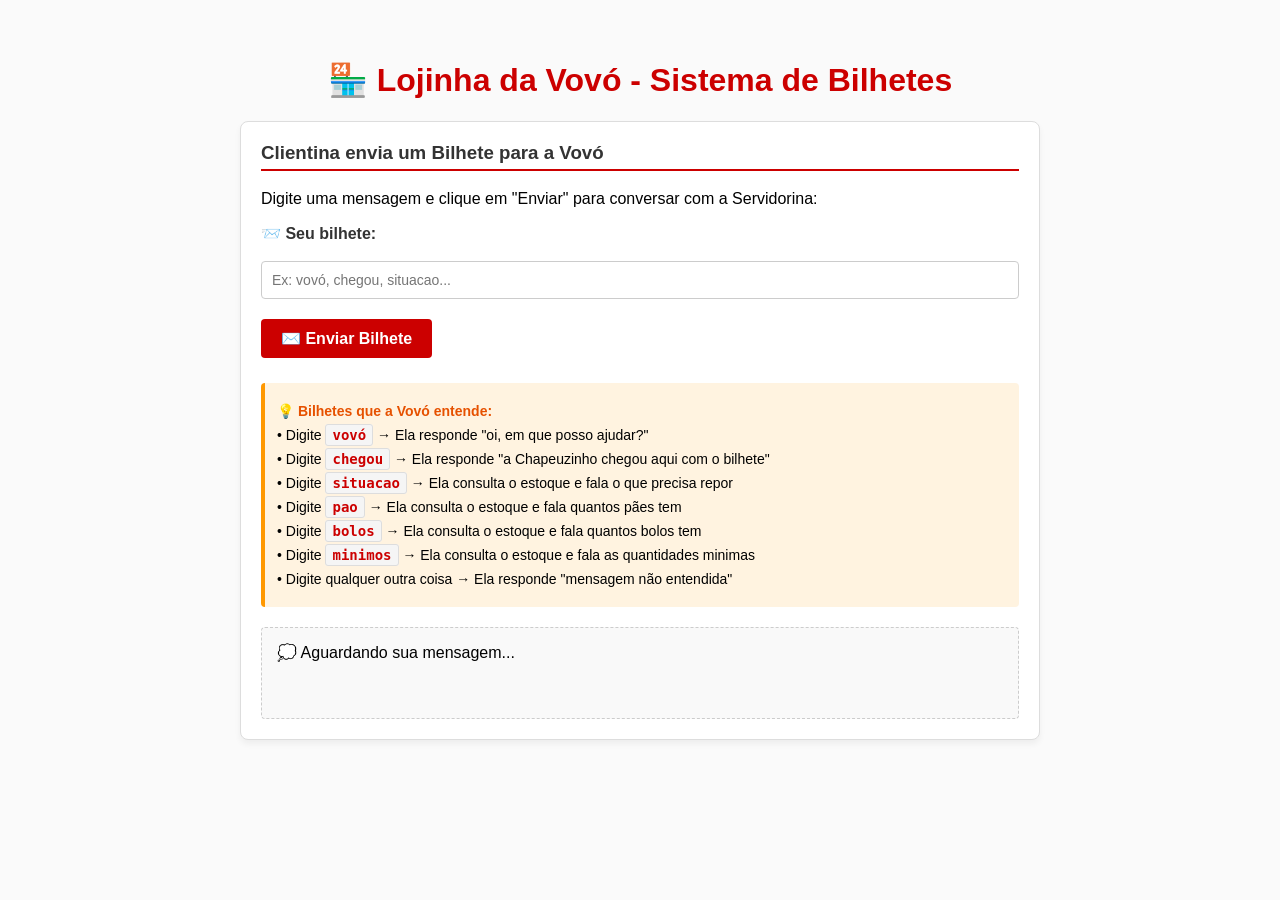
<file: chapelzinhoClienteServer/public/index.html>
<!DOCTYPE html>
<html lang="pt-BR">

<head>
    <meta charset="UTF-8">
    <title>Lojinha da Vovó - Sistema de Bilhetes</title>
    <link rel="stylesheet" href="index.css">
    
</head>

<body>
    <h1>🏪 Lojinha da Vovó - Sistema de Bilhetes</h1>
    
    <div class="container">
        <h3>Clientina envia um Bilhete para a Vovó</h3>
        <p>Digite uma mensagem e clique em "Enviar" para conversar com a Servidorina:</p>
        
        <label for="inputMensagem">📨 Seu bilhete:</label>
        <input type="text" id="inputMensagem" placeholder="Ex: vovó, chegou, situacao..." />
        
        <button onclick="enviarMensagem()">✉️ Enviar Bilhete</button>
        
        <div class="exemplos">
            <p><strong>💡 Bilhetes que a Vovó entende:</strong></p>
            <p>• Digite <span class="codigo">vovó</span> → Ela responde "oi, em que posso ajudar?"</p>
            <p>• Digite <span class="codigo">chegou</span> → Ela responde "a Chapeuzinho chegou aqui com o bilhete"</p>
            <p>• Digite <span class="codigo">situacao</span> → Ela consulta o estoque e fala o que precisa repor</p>
            <p>• Digite <span class="codigo">pao</span> → Ela consulta o estoque e fala quantos pães tem</p>
            <p>• Digite <span class="codigo">bolos</span> → Ela consulta o estoque e fala quantos bolos tem</p>
            <p>• Digite <span class="codigo">minimos</span> → Ela consulta o estoque e fala as quantidades minimas</p>
            <p>• Digite qualquer outra coisa → Ela responde "mensagem não entendida"</p>
        </div>
        
        <div id="resultadoMensagem" class="resultado">💭 Aguardando sua mensagem...</div>
    </div>

    <script>
        // Configuração do servidor (fácil de entender para iniciantes)
        const enderecoServidor = 'localhost';
        const porta = '3001';

        // Função para enviar mensagem via POST
        async function enviarMensagem() {
            // 1. Pegar o que o usuário digitou
            const mensagem = document.getElementById('inputMensagem').value.trim();
            
            // 2. Verificar se não está vazio
            if (!mensagem) {
                document.getElementById('resultadoMensagem').innerHTML = '<div class="erro">❌ Não envie bilhetes em branco!</div>';
                return;
            }

            // 3. Montar o pacote (JSON) que será enviado
            const bilheteJSON = {
                mensagem: mensagem  // O campo "mensagem" é o que o servidor espera
            };

            try {
                // 4. Enviar o bilhete para a Servidorina usando POST
                const resposta = await fetch(`http://${enderecoServidor}:${porta}/api/mensagens`, {
                    method: 'POST',              // Método POST (enviar dados)
                    headers: {
                        'Content-Type': 'application/json',  // Diz que estamos enviando JSON
                    },
                    body: JSON.stringify(bilheteJSON)       // Converte o objeto para texto JSON
                });
                
                // 5. Converter a resposta da Servidorina para JSON
                const dados = await resposta.json();

                // 6. Mostrar a resposta na tela
                if (dados.status === "sucesso") {
                    // Formata a resposta para mostrar quebras de linha
                    const mensagemFormatada = dados.mensagem.replace(/\n/g, '<br>');
                    document.getElementById('resultadoMensagem').innerHTML = `
                        <div class="sucesso">
                            <strong>✅ A Vovó respondeu:</strong><br>
                            ${mensagemFormatada}
                        </div>
                    `;
                } else {
                    document.getElementById('resultadoMensagem').innerHTML = `<div class="erro">❌ ${dados.mensagem}</div>`;
                }
                
                // 7. Limpar o campo de entrada
                document.getElementById('inputMensagem').value = '';
                
            } catch (erro) {
                // 8. Se algo deu errado na comunicação
                console.error('Erro:', erro);
                document.getElementById('resultadoMensagem').innerHTML = '<div class="erro">❌ O Lobo interceptou a Internetina! Erro de conexão com a Servidorina.</div>';
            }
        }

        // Permitir enviar pressionando Enter
        document.getElementById('inputMensagem').addEventListener('keypress', function(event) {
            if (event.key === 'Enter') {
                enviarMensagem();
            }
        });
    </script>
</body>

</html>
</file>
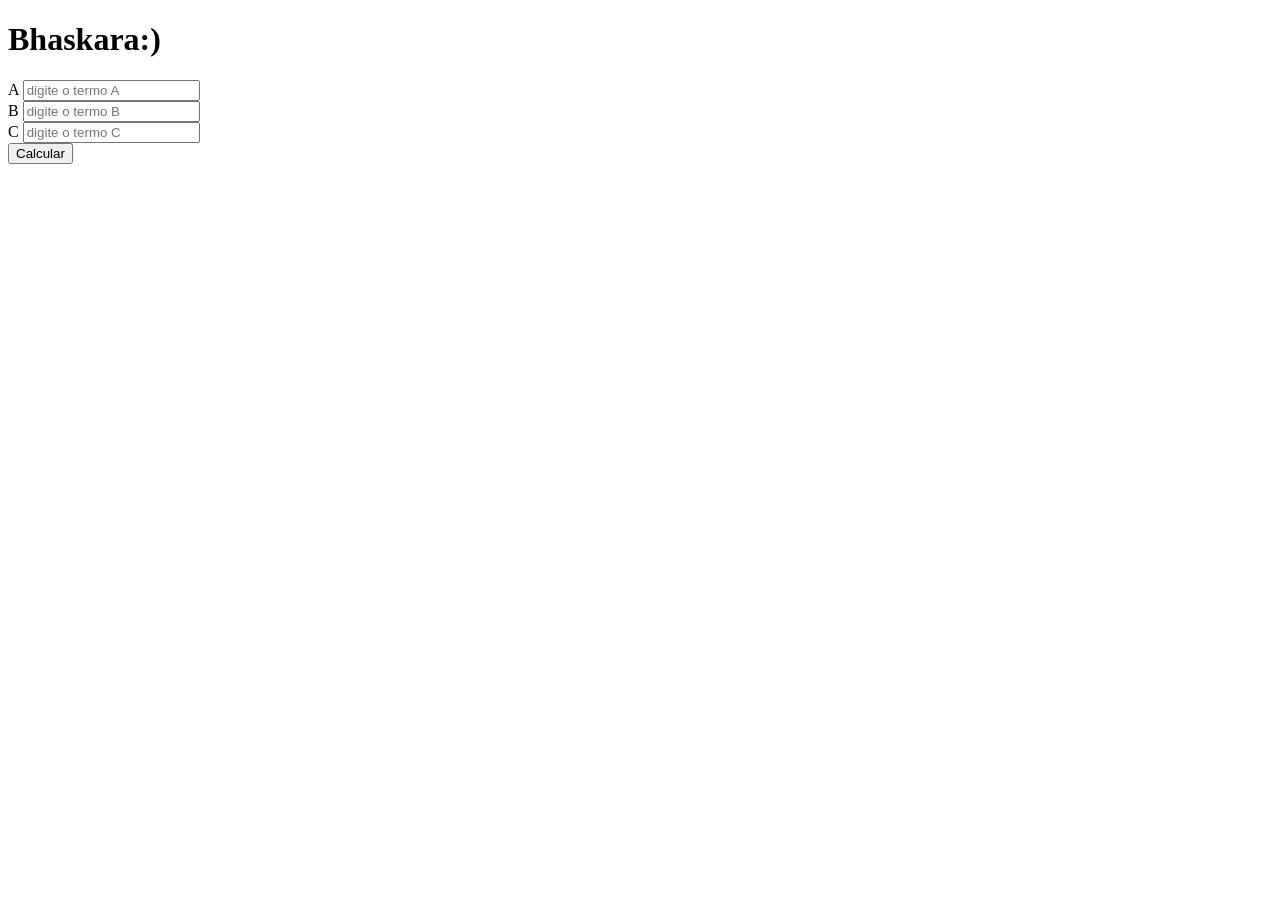
<file: bhaskara.html>
<!DOCTYPE html>
<html lang="en">
<head>
    <meta charset="UTF-8">
    <meta name="viewport" content="width=device-width, initial-scale=1.0">
    <title>Bhaskara</title>
</head>
<body>
    <h1>Bhaskara:)</h1>
    <label for="inputA">A</label>
    <input type="number" id="inputA" value="inputA" placeholder="digite o termo A">
    <br>
    <label for="inputB">B</label>
    <input type="number" id="inputB" value="inputB" placeholder="digite o termo B">
    <br>
    <label for="inputC">C</label>
    <input type="number" id="inputC" value="inputC" placeholder="digite o termo C">
    <br>
    <input type="button" value="Calcular" onclick="fcalcular()">
    <br>
    <span id="resp"></span>

    <script>
        function fcalcular(){
            let a= parseFloat(document.getElementById("inputA").value)
            let b= parseFloat(document.getElementById("inputB").value)
            let c= parseFloat(document.getElementById("inputC").value)
            let respM = (-b+Math.sqrt(b**2-4*a*c))/(2*a)
            let respN = (-b-Math.sqrt(b**2-4*a*c))/(2*a)
            document.getElementById("resp").innerHTML= "X1 = " + respM + "<br>" + "X2 = " + respN
        }
    </script>
</body>
</html>
</file>
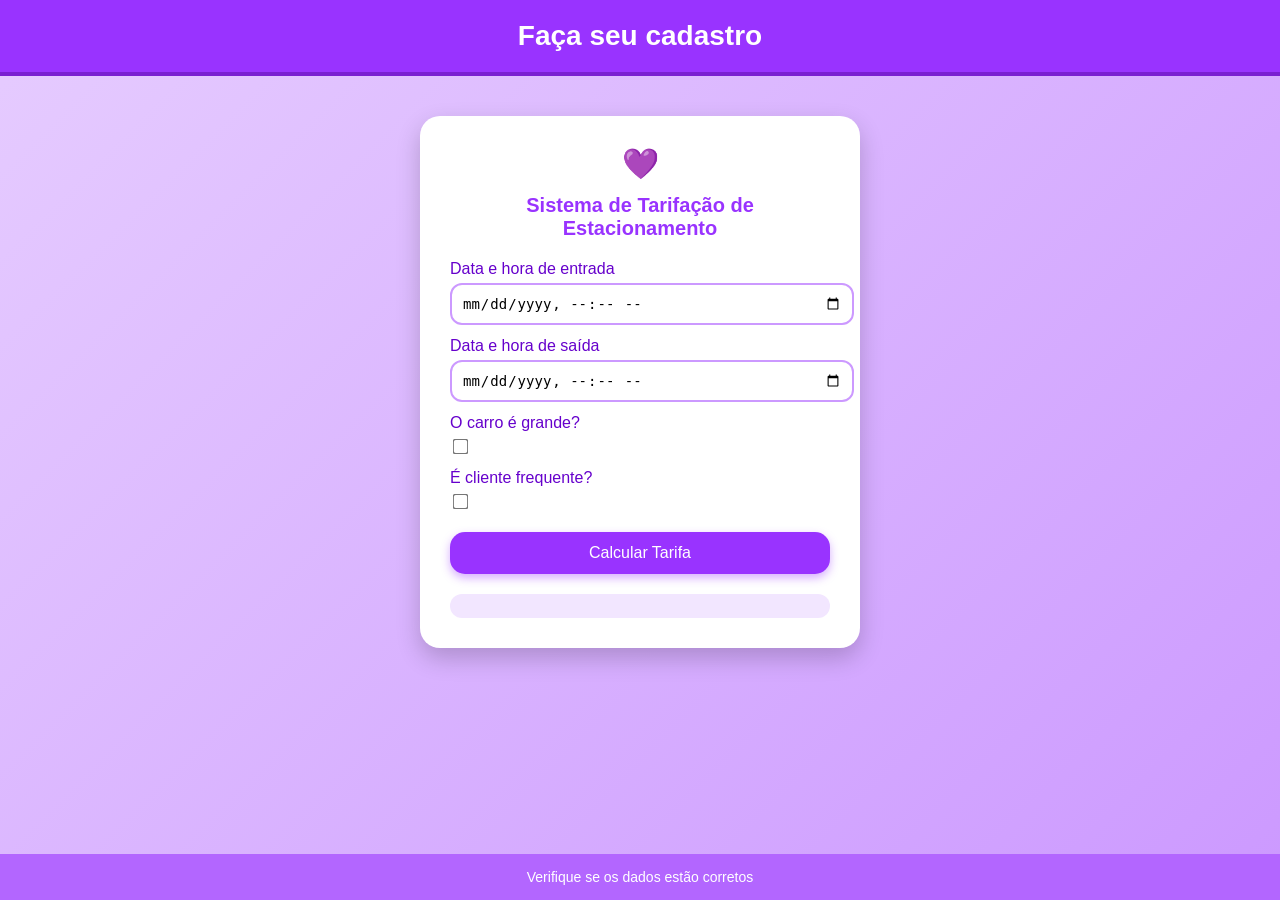
<file: Estacionamento 2/estacionamento2.html>
<!DOCTYPE html>
<html lang="pt-BR">
<head>
    <meta charset="UTF-8">
    <meta name="viewport" content="width=device-width, initial-scale=1.0">
    <title>Estacionamento</title>
    <link rel="stylesheet" href="estacionamento2.css"> 
</head>

<body>

    <header>Faça seu cadastro</header>

    <main>
        <h1>Sistema de Tarifação de Estacionamento</h1>

        <label for="inputCheckin">Data e hora de entrada</label>
        <input type="datetime-local" id="inputCheckin">

        <label for="inputCheckout">Data e hora de saída</label>
        <input type="datetime-local" id="inputCheckout">

        <label for="inputcarro">O carro é grande?</label>
        <input type="checkbox" id="inputcarro">

        <label for="inputcliente">É cliente frequente?</label>
        <input type="checkbox" id="inputcliente">

        <input type="button" value="Calcular Tarifa" onclick="fcalcular()">

        <span id="resp"></span>
    </main>

    <footer>Verifique se os dados estão corretos</footer>

    <script src="estacionamento2.js"></script>

</body>
</html>
</file>
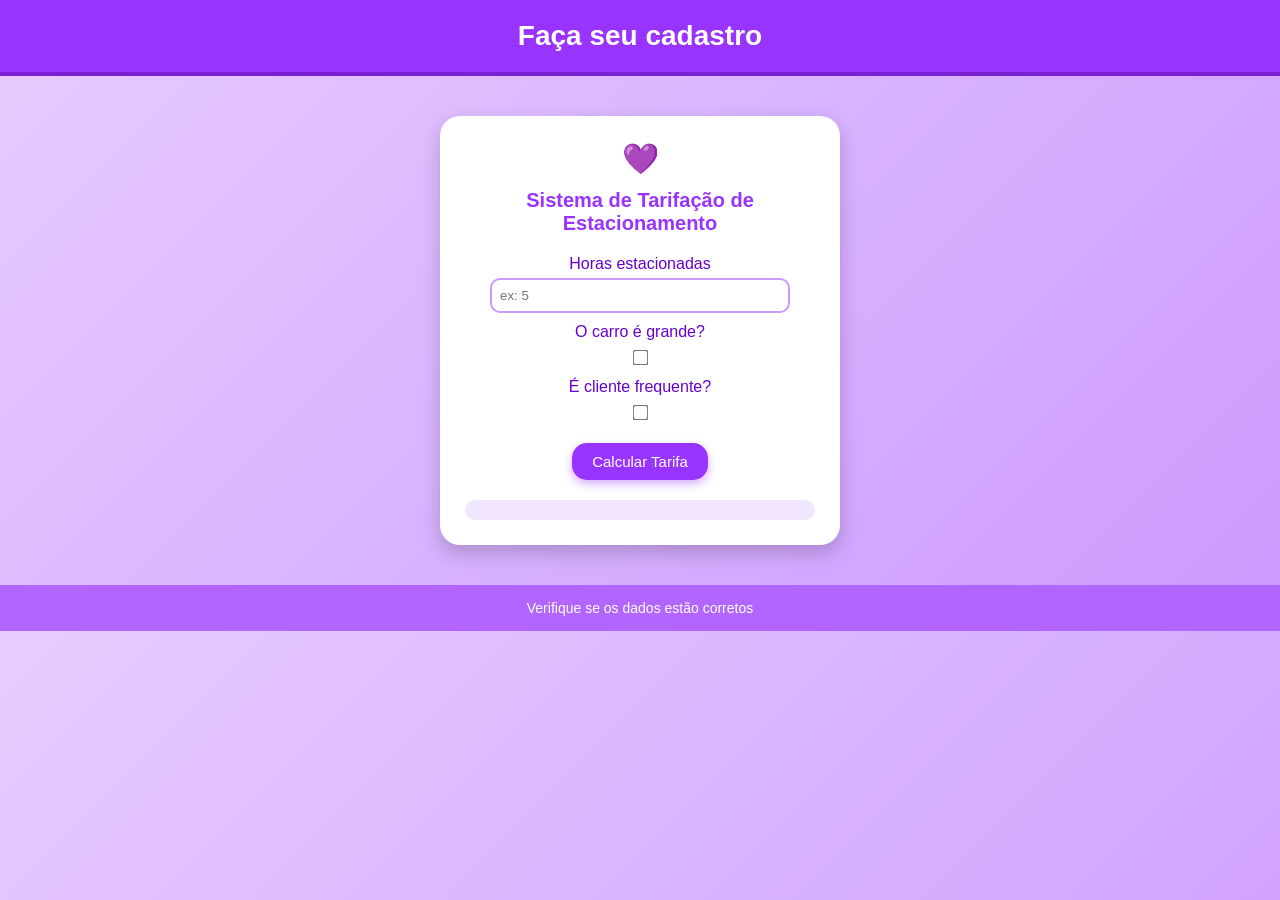
<file: Estacionamento/estacionamento.html>
<!DOCTYPE html>
<html lang="en">
<head>
    <meta charset="UTF-8">
    <meta name="viewport" content="width=device-width, initial-scale=1.0">
    <title>Estacionamento</title>
    <link rel="stylesheet" href="estacionamento.css"> 
</head>
<body>
    <header>Faça seu cadastro</header>

    <main>
        <h1>Sistema de Tarifação de Estacionamento</h1>

        <label for="inputhoras">Horas estacionadas</label>
        <input type="number" id="inputhoras" placeholder="ex: 5">
        <br>
        <label for="inputcarro">O carro é grande?</label>
        <input type="checkbox" id="inputcarro">
        <br>
        <label for="inputcliente">É cliente frequente?</label>
        <input type="checkbox" id="inputcliente">
        <br>
        <input type="button" value="Calcular Tarifa" onclick="fcalcular()">
        <br>
        <span id="resp"></span>
    </main>

    <footer>Verifique se os dados estão corretos</footer>
    <script src="estacionamento.js"></script>
</body>
</html>
</file>
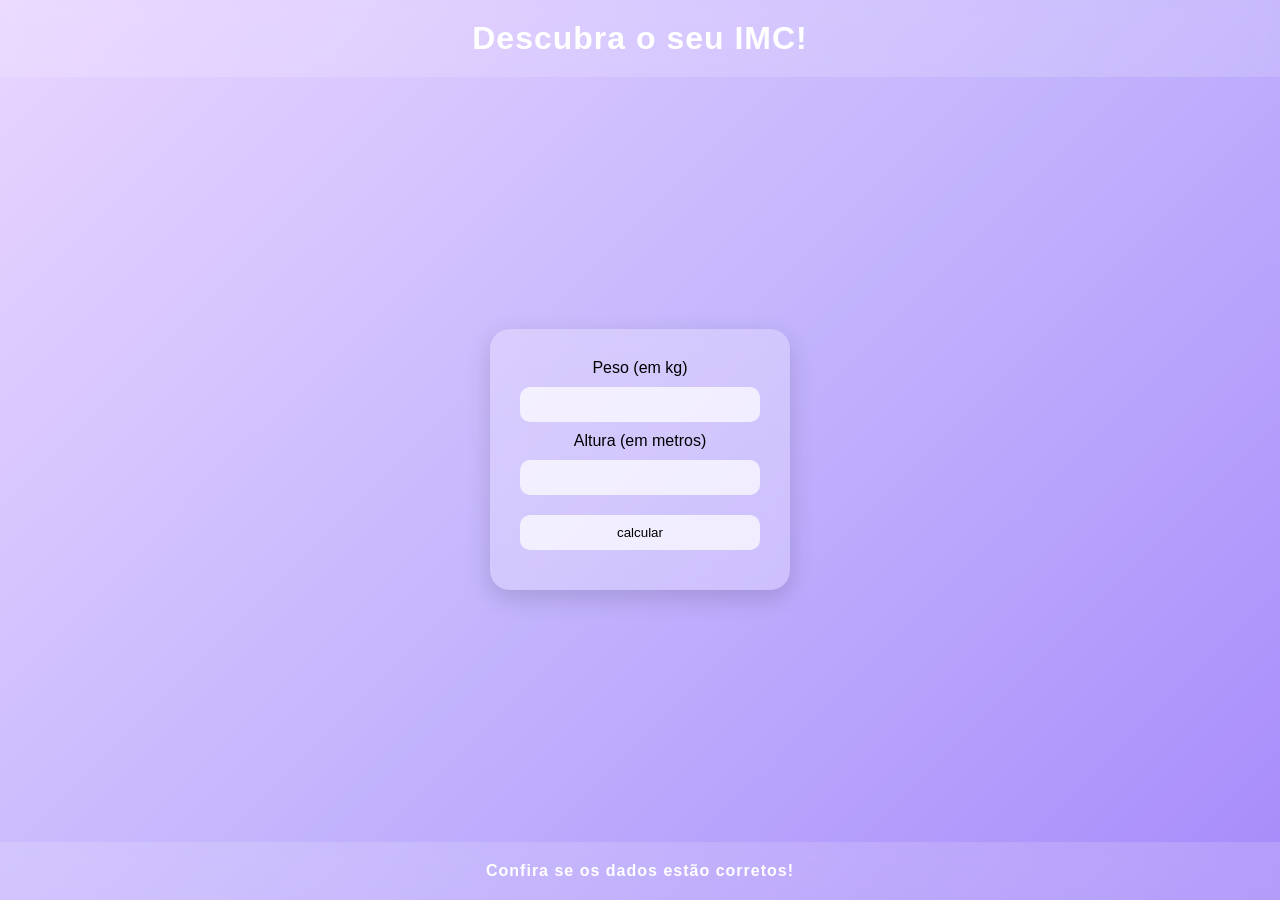
<file: IMC/IMC.html>
<!DOCTYPE html>
<html lang="en">
<head>
    <meta charset="UTF-8">
    <meta name="viewport" content="width=device-width, initial-scale=1.0">
    <title>IMC (Índice de Massa Corporal)</title>
    <link rel="stylesheet" href="IMC.css"> <!-- ATENÇAOOOOOOOOOOOOOOOOOOOOOOOOOOOOO-->
</head>
<body>
    
    <header>
        <h1>Descubra o seu IMC!</h1>
    </header>

    <main>
        <section class="card">
        <label for="inputp">Peso (em kg)</label>
        <input type="number" name="inputp" id="inputp">
        <br>
        <label for="inputa">Altura (em metros)</label>
        <input type="number" name="inputa" id="inputa">
        <br>
        <input type="button" value="calcular" onclick="fcalcular()">
        <br>
        <span id="resp"></span>
        </section>
    </main>

    <footer>
        <p>Confira se os dados estão corretos!</p>
    </footer>

    <script src="IMC.js"></script>

</body>
</html>
</file>
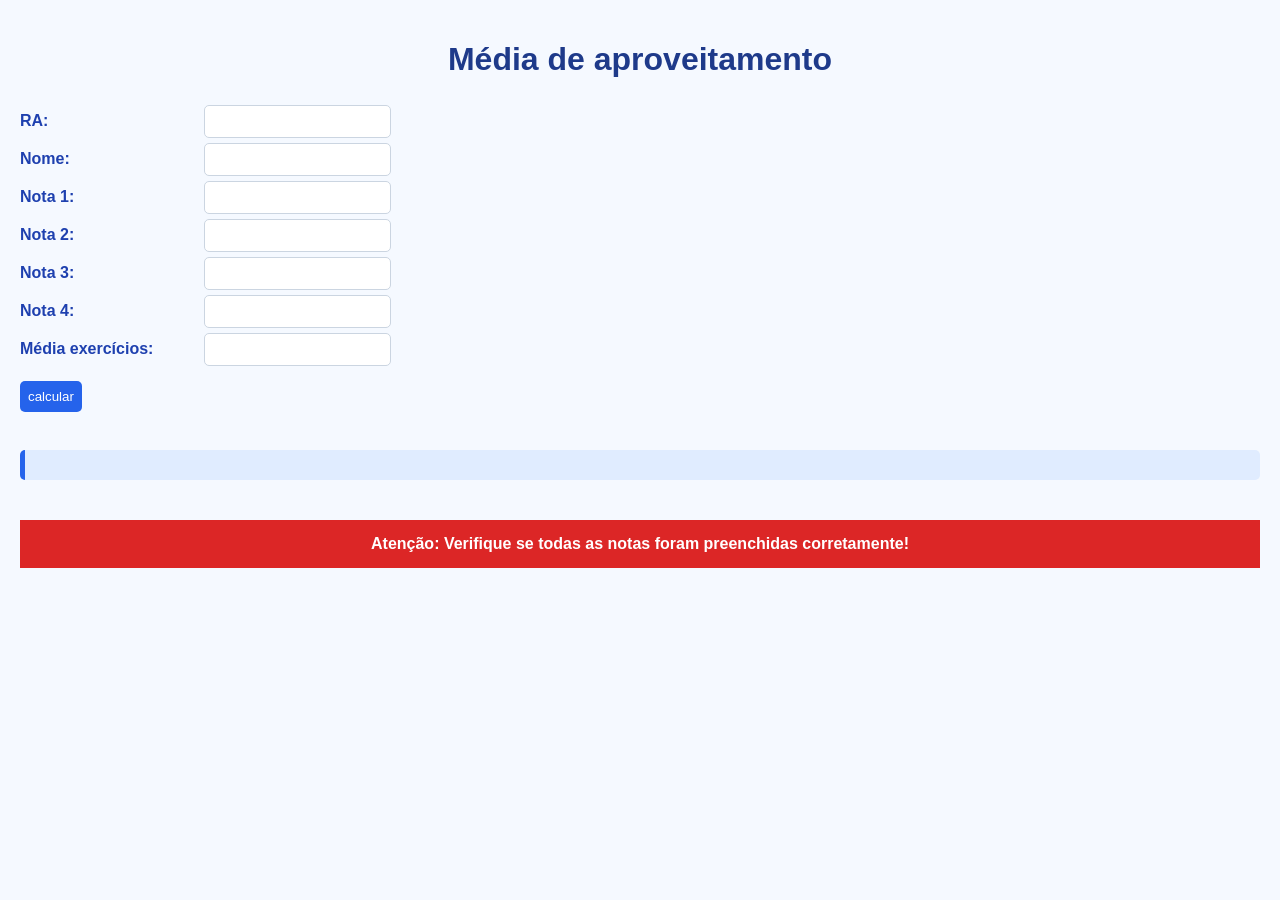
<file: notas/notas.html>
<!DOCTYPE html>
<html lang="en">
<head>
    <meta charset="UTF-8">
    <meta name="viewport" content="width=device-width, initial-scale=1.0">
    <title>Notas</title>
    <link rel="stylesheet" href="notas.css"> 
</head>
<body>
    <h1>Média de aproveitamento</h1>
    
    <label for="inputra">RA:</label>
    <input type="number" id="inputra">
    <br>
    <label for="inputnome">Nome:</label>
    <input type="text" id="inputnome">
    <br>
    <label for="input1">Nota 1:</label>
    <input type="number" id="input1">
    <br>
    <label for="input2">Nota 2:</label>
    <input type="number" id="input2">
    <br>
    <label for="input3">Nota 3:</label>
    <input type="number" id="input3">
    <br>
    <label for="input4">Nota 4:</label>
    <input type="number" id="input4">
    <br>
    <label for="inputme">Média exercícios:</label>
    <input type="number" id="inputme">
    <br>
    <input type="button" value="calcular" onclick="fcalcular()">
    <br>
    <br>
    <span id="resp"></span>

    <script>
        function fcalcular(){
            let ra=parseInt(document.getElementById("inputra").value)
            let nome=document.getElementById("inputnome").value
            let n1=parseInt(document.getElementById("input1").value)
            let n2=parseInt(document.getElementById("input2").value)
            let n3=parseInt(document.getElementById("input3").value)
            let n4=parseInt(document.getElementById("input4").value)
            let me=parseInt(document.getElementById("inputme").value)

            let ma= (n1+n2*2 + n3*3 + n4*4 + me)/11
            let conceito = fconceito(ma)
            let situacao = fsituacao(conceito)
            document.getElementById("resp").innerHTML= 
            "RA: " + ra 
            + "<br> nome: " + nome 
            + "<br> nota 1: " + n1 
            + "<br> nota 2: " + n2
            + "<br> nota 3: " + n3
            + "<br> nota 4: " + n4
            + "<br> Média exercícios: " + me
            + "<br> Média aproveitamento: " + ma
            + "<br> conceito: " + conceito
            + "<br> situação: " + situacao
        }

        function fconceito(ma){
            let conceito = ""
            if(ma >= 9.0){
                conceito = "A"
            }else if(ma >= 7.5 && ma < 9.0){
                conceito = "B"
            }else if(ma >= 6.0 && ma < 7.5){
                conceito = "C"
            }else if(ma >= 4.0 && ma < 6.0){
                conceito = "D"
            }else{
                conceito = "E"
            }
            return conceito
        }

        function fsituacao(conceito){
            let situacao = ""
            if(conceito == "A" || conceito == "B" || conceito == "C"){
                situacao = "APROVADO"
            }else{
                situacao = "REPROVADO"
            }
            return situacao
        }
    </script>
</body>

<footer>
    Atenção: Verifique se todas as notas foram preenchidas corretamente!
</footer>

</html>
</file>
<file: chapelzinhoClienteServer/public/index.css>
body {
    font-family: Arial, sans-serif;
    max-width: 800px;
    margin: 20px auto;
    padding: 20px;
    background-color: #fafafa;
}

.container {
    border: 1px solid #ddd;
    border-radius: 8px;
    padding: 20px;
    margin-bottom: 20px;
    background-color: #ffffff;
    box-shadow: 0 4px 6px rgba(0,0,0,0.05);
}

h1 {
    color: #cc0000; /* Vermelho Chapeuzinho */
    text-align: center;
}

h3 {
    color: #333;
    margin-top: 0;
    border-bottom: 2px solid #cc0000;
    padding-bottom: 5px;
}

label {
    display: block;  /* Mudado de inline-block para block */
    margin-bottom: 8px;
    font-weight: bold;
    color: #333;
}

input[type="text"] {
    width: 100%;  /* Mudado para 100% para ficar responsivo */
    padding: 10px;
    margin: 10px 0;
    border: 1px solid #ccc;
    border-radius: 4px;
    box-sizing: border-box;  /* Garante que padding não aumente a largura */
    font-size: 14px;
}

input[type="text"]:focus {
    outline: none;
    border-color: #cc0000;
    box-shadow: 0 0 5px rgba(204, 0, 0, 0.2);
}

button {
    padding: 10px 20px;
    margin: 10px 0;
    background-color: #cc0000; /* Vermelho Chapeuzinho */
    color: white;
    border: none;
    border-radius: 4px;
    cursor: pointer;
    font-weight: bold;
    font-size: 16px;
    transition: background-color 0.3s;
}

button:hover {
    background-color: #990000;
}

.resultado {
    margin-top: 20px;
    padding: 15px;
    background-color: #f9f9f9;
    border: 1px dashed #ccc;
    border-radius: 4px;
    min-height: 60px;
}

.erro {
    color: #cc0000;
    font-weight: bold;
}

.sucesso {
    color: #2e7d32;
    background-color: #e8f5e9;
    border: 1px solid #4caf50;
    padding: 12px;
    border-radius: 4px;
}

.sucesso strong {
    color: #1b5e20;
    display: block;
    margin-bottom: 8px;
}

.erro {
    color: #c62828;
    background-color: #ffebee;
    border: 1px solid #ef5350;
    padding: 12px;
    border-radius: 4px;
}

.erro strong {
    color: #b71c1c;
    display: block;
    margin-bottom: 8px;
}

ul {
    margin: 10px 0 0 0;
    padding-left: 20px;
}

li {
    margin: 5px 0;
    color: #333;
}

/* Estilo para o bloco de exemplos */
.exemplos {
    background-color: #fff3e0;
    border-left: 4px solid #ff9800;
    padding: 12px;
    margin-top: 15px;
    border-radius: 4px;
    font-size: 14px;
}

.exemplos p {
    margin: 8px 0;
}

.exemplos strong {
    color: #e65100;
}

.codigo {
    font-family: monospace;
    background-color: #f5f5f5;
    padding: 2px 6px;
    border-radius: 3px;
    font-weight: bold;
    color: #cc0000;
    border: 1px solid #ddd;
}

/* Ajustes para responsividade */
@media (max-width: 600px) {
    body {
        margin: 10px;
        padding: 15px;
    }
    
    .container {
        padding: 15px;
    }
    
    h1 {
        font-size: 24px;
    }
    
    h3 {
        font-size: 18px;
    }
    
    button {
        width: 100%;
    }
}
</file>
<file: Estacionamento 2/estacionamento2.css>
body {
    background: linear-gradient(135deg, #e6ccff, #cc99ff);
    font-family: 'Segoe UI', Tahoma, Geneva, Verdana, sans-serif;
    margin: 0;
    min-height: 100vh;
    display: flex;
    flex-direction: column;
}

header {
    background-color: #9933ff;
    color: white;
    padding: 20px;
    font-size: 28px;
    font-weight: bold;
    text-align: center;
    border-bottom: 4px solid #7a1fd1;
}

main {
    background-color: white;
    width: 380px;
    margin: 40px auto;
    padding: 30px;
    border-radius: 20px;
    box-shadow: 0px 10px 25px rgba(0, 0, 0, 0.2);
}

main::before {
    content: "💜";
    font-size: 30px;
    display: block;
    text-align: center;
    margin-bottom: 10px;
}

h1 {
    color: #9933ff;
    font-size: 20px;
    margin-bottom: 20px;
    text-align: center;
}

label {
    display: block;
    margin-top: 12px;
    color: #6600cc;
    font-weight: 500;
}

/* inputs de data e número */
input[type="datetime-local"],
input[type="number"] {
    width: 100%;
    padding: 10px;
    border-radius: 12px;
    border: 2px solid #cc99ff;
    margin-top: 5px;
    outline: none;
    transition: 0.3s;
    font-size: 14px;
}

/* efeito quando clica */
input:focus {
    border-color: #9933ff;
    box-shadow: 0 0 6px #cc99ff;
}

/* checkbox alinhado melhor */
input[type="checkbox"] {
    margin-top: 8px;
    transform: scale(1.2);
}

/* botão */
input[type="button"] {
    width: 100%;
    margin-top: 20px;
    background-color: #9933ff;
    color: white;
    border: none;
    padding: 12px;
    border-radius: 15px;
    cursor: pointer;
    font-size: 16px;
    transition: 0.3s;
    box-shadow: 0px 4px 10px rgba(153, 51, 255, 0.4);
}

input[type="button"]:hover {
    background-color: #7a1fd1;
    transform: scale(1.03);
}

input[type="button"]:active {
    transform: scale(0.98);
}

/* resposta */
#resp {
    display: block;
    margin-top: 20px;
    font-weight: bold;
    color: #4d0099;
    background-color: #f2e6ff;
    padding: 12px;
    border-radius: 12px;
    text-align: center;
}

/* footer grudado embaixo */
footer {
    margin-top: auto;
    padding: 15px;
    background-color: #b366ff;
    color: white;
    font-size: 14px;
    text-align: center;
}
</file>
<file: Estacionamento/estacionamento.css>
body {
    background: linear-gradient(135deg, #e6ccff, #cc99ff);
    font-family: 'Segoe UI', Tahoma, Geneva, Verdana, sans-serif;
    margin: 0;
    padding: 0;
    text-align: center;
}

header {
    background-color: #9933ff;
    color: white;
    padding: 20px;
    font-size: 28px;
    font-weight: bold;
    border-bottom: 4px solid #7a1fd1;
}

main {
    background-color: white;
    width: 350px;
    margin: 40px auto;
    padding: 25px;
    border-radius: 20px;
    box-shadow: 0px 8px 20px rgba(0, 0, 0, 0.2);
    position: relative;
}

main::before {
    content: "💜";
    font-size: 30px;
    display: block;
    margin-bottom: 10px;
}

h1 {
    color: #9933ff;
    font-size: 20px;
    margin-bottom: 20px;
}

label {
    display: block;
    margin-top: 10px;
    color: #6600cc;
    font-weight: 500;
}

input[type="number"] {
    width: 80%;
    padding: 8px;
    border-radius: 10px;
    border: 2px solid #cc99ff;
    margin-top: 5px;
    outline: none;
    transition: 0.3s;
}

input[type="number"]:focus {
    border-color: #9933ff;
    box-shadow: 0 0 5px #cc99ff;
}

input[type="checkbox"] {
    transform: scale(1.2);
    margin-top: 10px;
}

input[type="button"] {
    margin-top: 20px;
    background-color: #9933ff;
    color: white;
    border: none;
    padding: 10px 20px;
    border-radius: 15px;
    cursor: pointer;
    font-size: 15px;
    transition: 0.3s;
    box-shadow: 0px 4px 10px rgba(153, 51, 255, 0.4);
}

input[type="button"]:hover {
    background-color: #7a1fd1;
    transform: scale(1.05);
}

input[type="button"]:active {
    transform: scale(0.98);
}

#resp {
    display: block;
    margin-top: 20px;
    font-weight: bold;
    color: #4d0099;
    background-color: #f2e6ff;
    padding: 10px;
    border-radius: 10px;
}

footer {
    margin-top: 30px;
    padding: 15px;
    background-color: #b366ff;
    color: white;
    font-size: 14px;
}
</file>
<file: IMC/IMC.css>
/* reset básico */
* {
    margin: 0;
    padding: 0;
    box-sizing: border-box;
}

html, body {
    height: 100%;
    font-family: 'Segoe UI', Arial, sans-serif;
}

/* fundo com gradiente suave */
body {
    display: flex;
    flex-direction: column;
    background: linear-gradient(135deg, #e9d5ff, #c4b5fd, #a78bfa);
}

/* header e footer */
header, footer {
    text-align: center;
    padding: 20px;
    color: white;
    background: rgba(255, 255, 255, 0.15);
    backdrop-filter: blur(10px);
    font-weight: bold;
    letter-spacing: 1px;
}

/* centralização */
main {
    flex: 1;
    display: flex;
    justify-content: center;
    align-items: center;
}

/* card estilo glass */
.card {
    background: rgba(255, 255, 255, 0.25);
    backdrop-filter: blur(15px);
    padding: 30px;
    border-radius: 20px;
    width: 300px;
    box-shadow: 0 8px 25px rgba(0,0,0,0.15);
    text-align: center;
    transition: 0.3s;
}

.card:hover {
    transform: translateY(-5px);
}

/* inputs */
input {
    width: 100%;
    padding: 10px;
    margin: 10px 0;
    border-radius: 10px;
    border: none;
    outline: none;
    background: rgba(255,255,255,0.7);
    transition: 0.2s;
}

input:focus {
    background: white;
    box-shadow: 0 0 5px #a855f7;
}

/* botão estiloso */
button {
    width: 100%;
    padding: 12px;
    border: none;
    border-radius: 12px;
    background: linear-gradient(135deg, #9333ea, #7e22ce);
    color: white;
    font-weight: bold;
    cursor: pointer;
    transition: 0.3s;
}

button:hover {
    transform: scale(1.05);
    box-shadow: 0 5px 15px rgba(0,0,0,0.2);
}

/* erro */
#erro {
    margin-top: 10px;
    padding: 10px;
    background: #dc2626;
    color: white;
    font-weight: bold;
    border-radius: 8px;
    display: none;
}

/* resultado */
#resp {
    margin-top: 15px;
    font-weight: bold;
    color: #4c1d95;
}
</file>
<file: notas/notas.css>
body {
        font-family: Arial, sans-serif;
        background-color: #f5f9ff;
        color: #333;
        margin: 0;
        padding: 20px;
    }

    h1 {
        text-align: center;
        color: #1e3a8a;
    }

    label {
        display: inline-block;
        width: 180px;
        margin-top: 10px;
        font-weight: bold;
        color: #1e40af;
    }

    input {
        padding: 8px;
        margin-top: 5px;
        border: 1px solid #cbd5e1;
        border-radius: 5px;
        outline: none;
    }

    input:focus {
        border-color: #2563eb;
        box-shadow: 0 0 5px rgba(37, 99, 235, 0.5);
    }

    input[type="button"] {
        background-color: #2563eb;
        color: white;
        border: none;
        margin-top: 15px;
        cursor: pointer;
        transition: 0.3s;
    }

    input[type="button"]:hover {
        background-color: #1d4ed8;
    }

    #resp {
        display: block;
        margin-top: 20px;
        padding: 15px;
        background-color: #e0ecff;
        border-left: 5px solid #2563eb;
        border-radius: 5px;
    }

    footer {
        margin-top: 40px;
        padding: 15px;
        text-align: center;
        background-color: #dc2626;
        color: white;
        font-weight: bold;
    }
</file>
